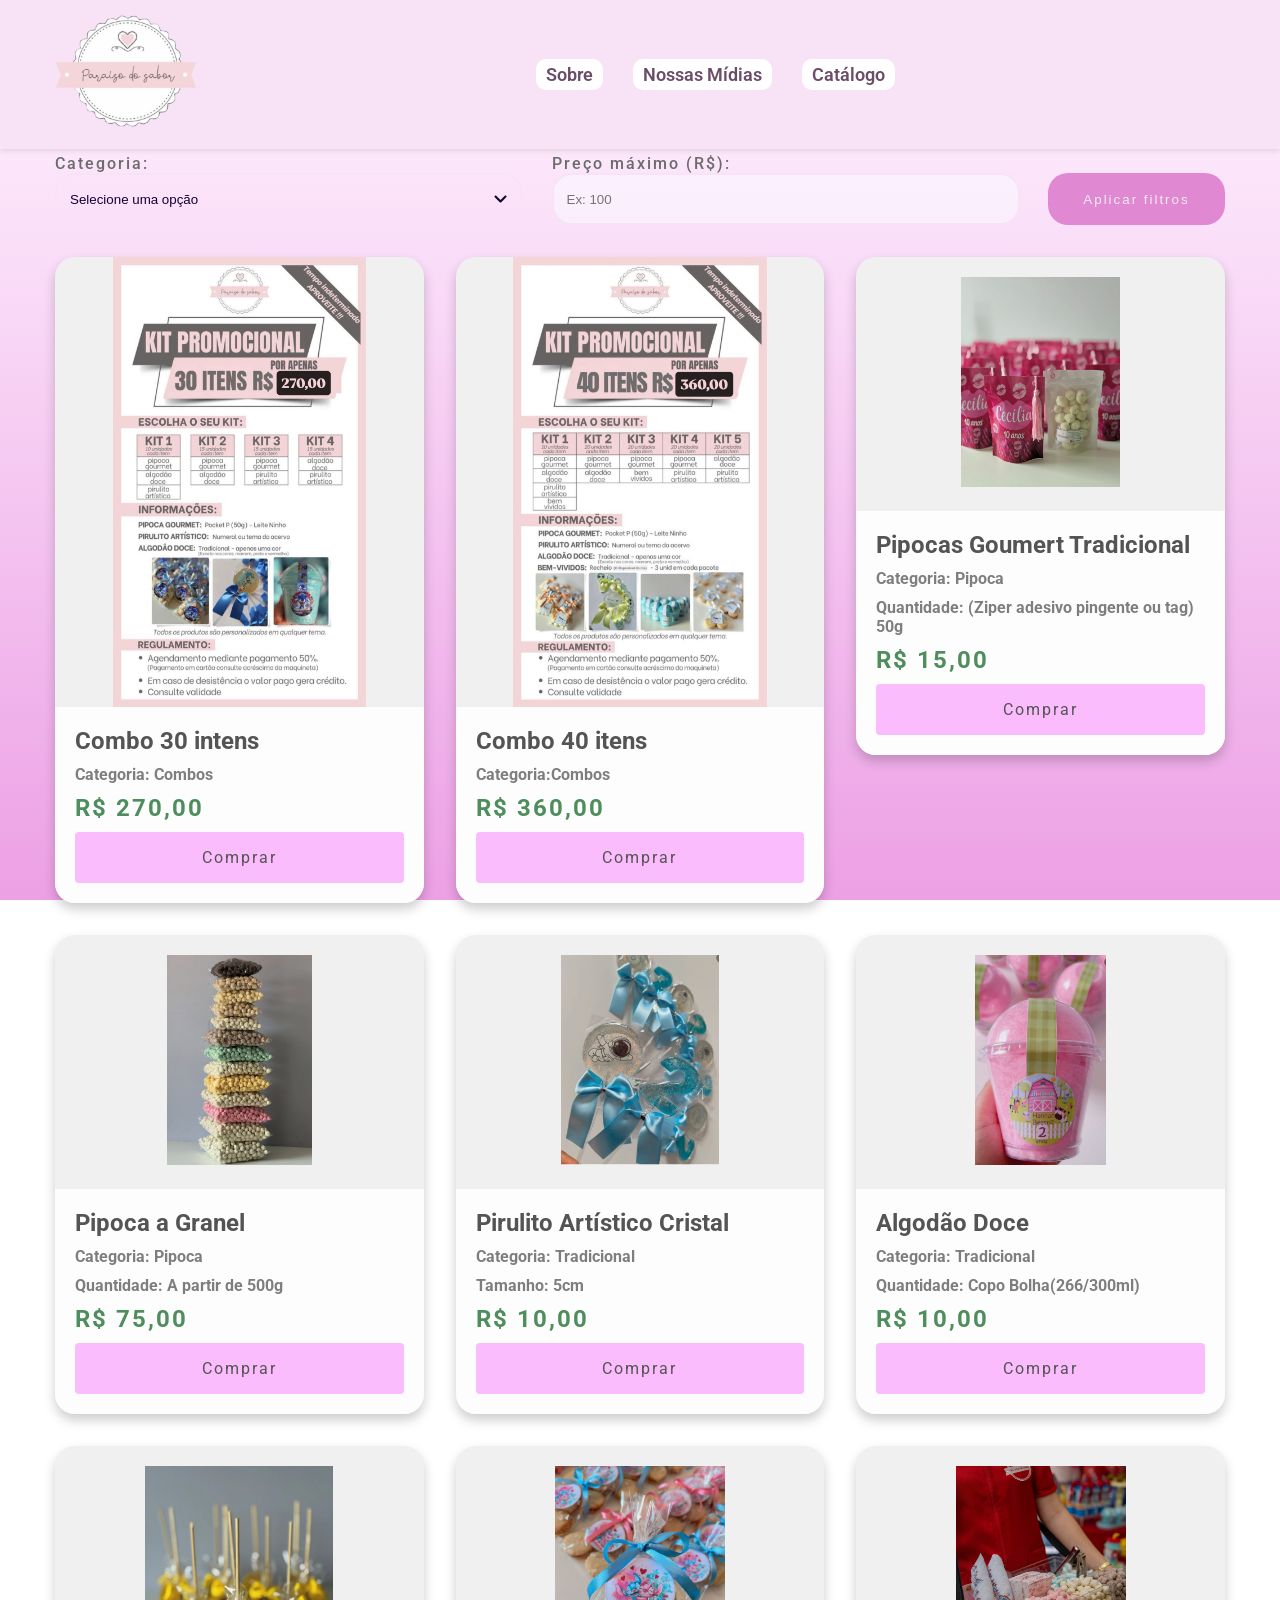
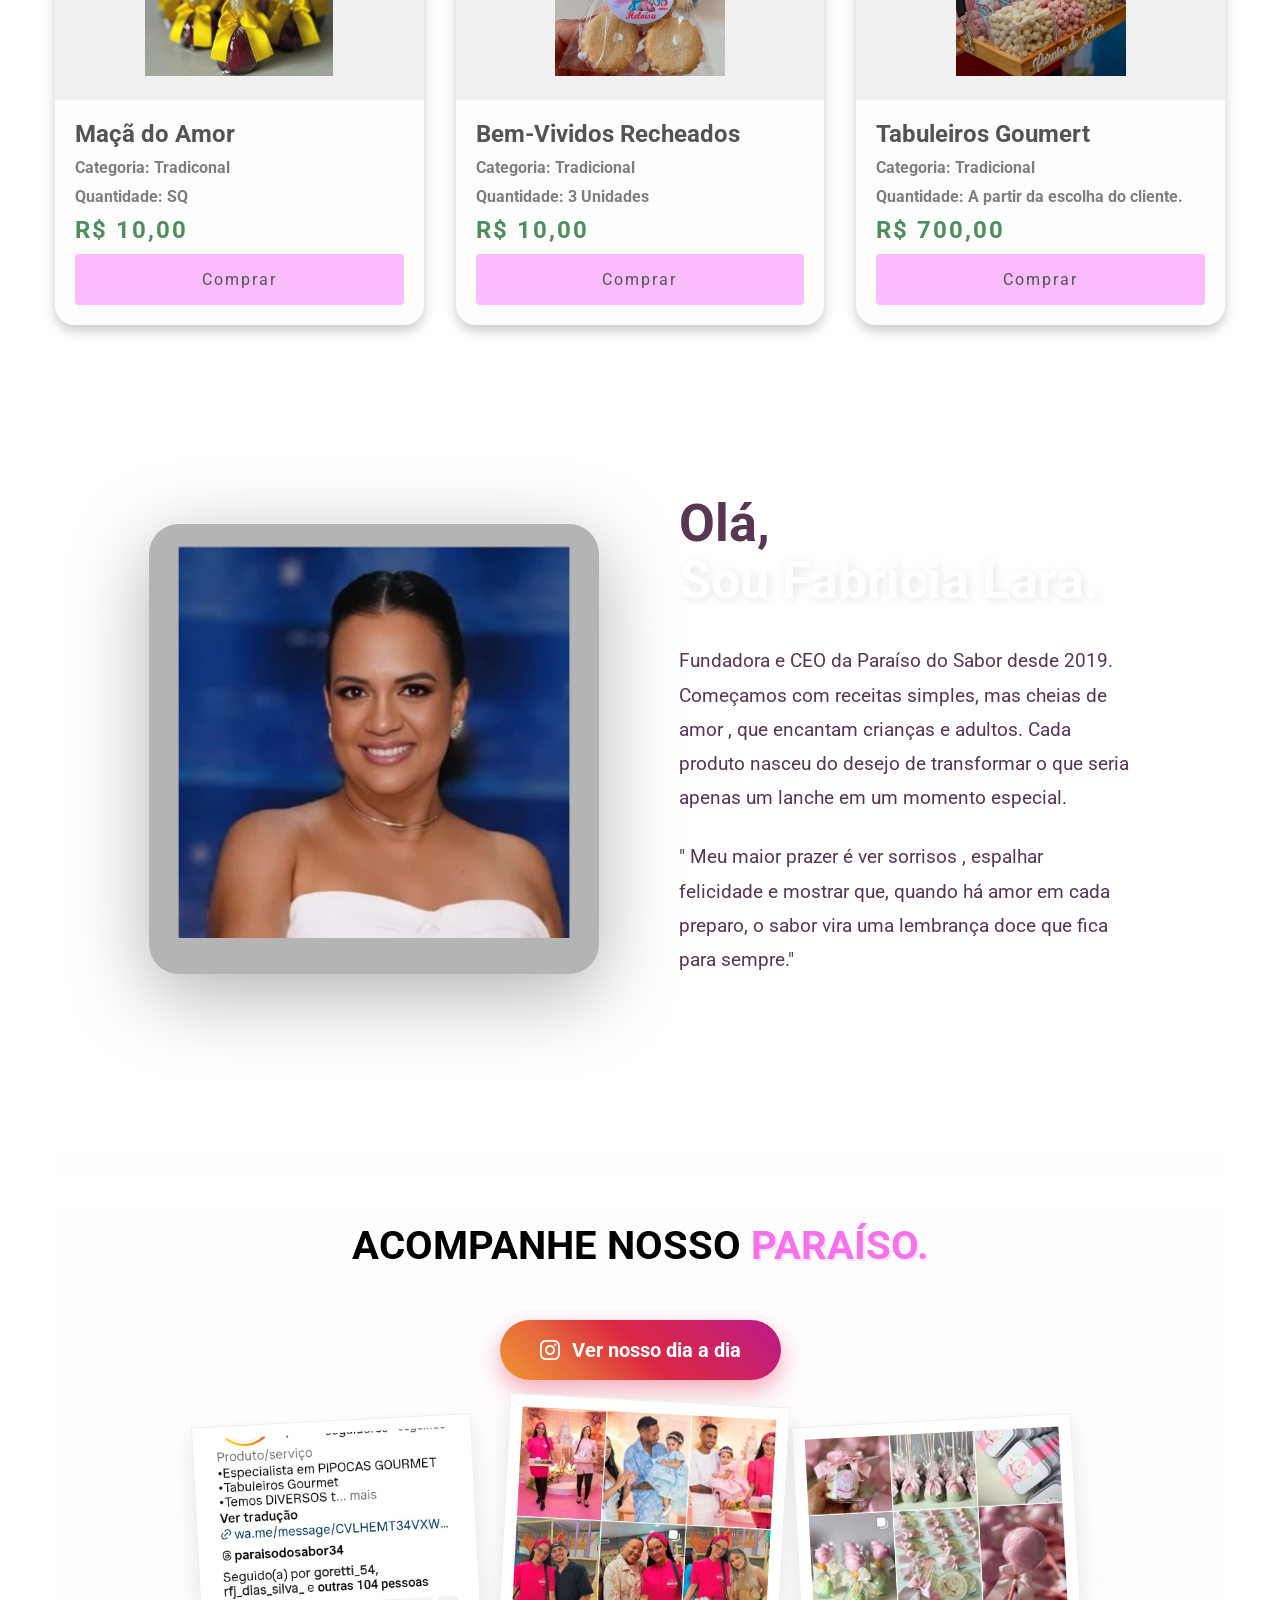
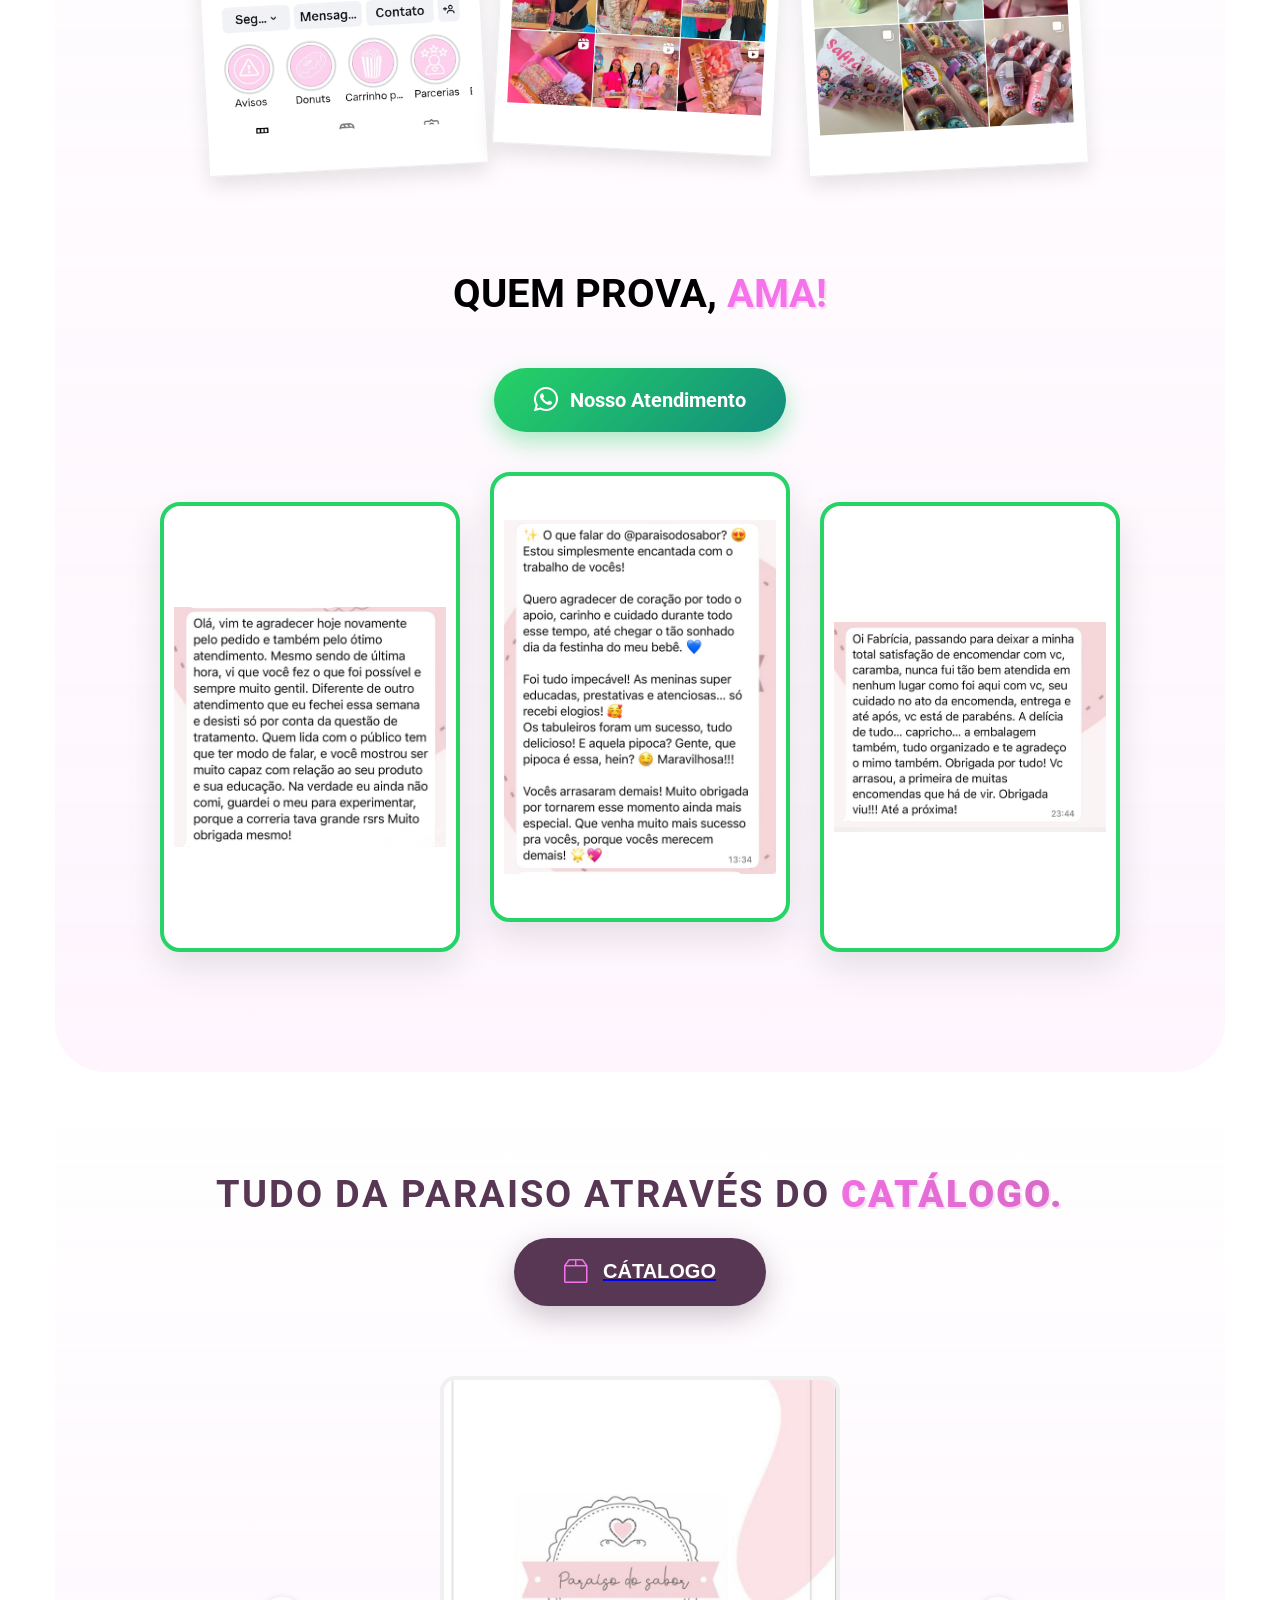
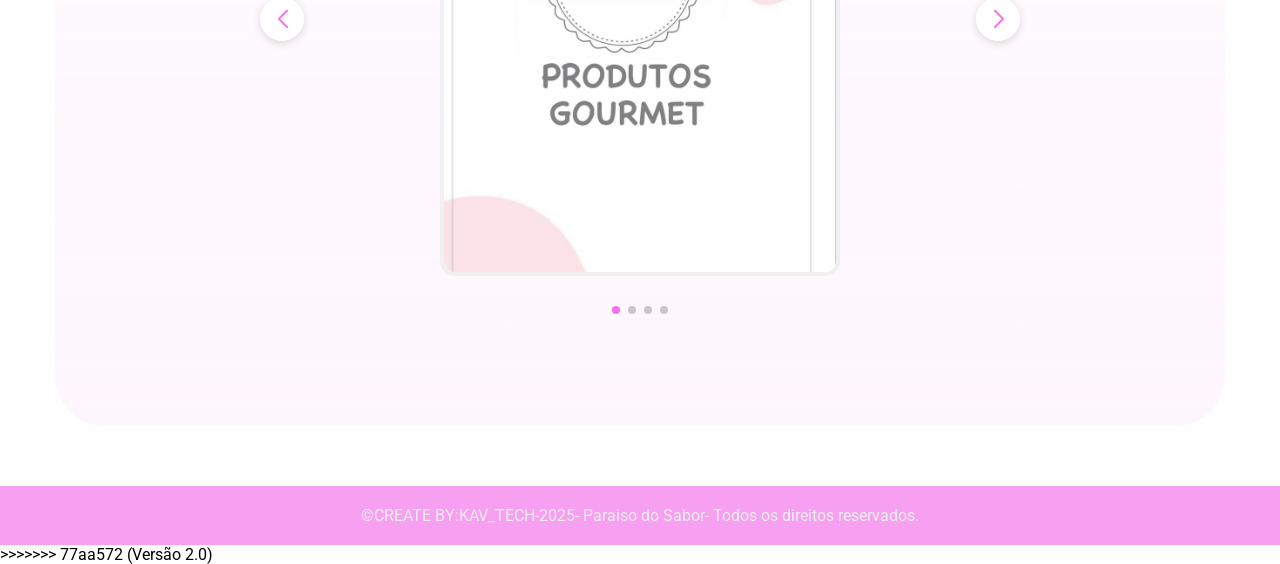
<file: index.html>
<!DOCTYPE html>
<html lang="pt-BR">

<head>
  <meta charset="UTF-8" />
  <meta name="viewport" content="width=device-width, initial-scale=1.0" />
  <title>Paraiso do Sabor</title>

  <!-- Area de links -->
  <!-- link fonte  -->
  <link rel="preconnect" href="https://fonts.googleapis.com" />
  <link rel="preconnect" href="https://fonts.gstatic.com" crossorigin />
  <link href="https://fonts.googleapis.com/css2?family=Roboto:ital,wght@0,100..900;1,100..900&display=swap"
    rel="stylesheet" />

  <!-- bootstrap incons -->
  <link rel="stylesheet" href="https://cdn.jsdelivr.net/npm/bootstrap-icons@1.13.1/font/bootstrap-icons.min.css">
  <!-- FIM bootstrap incons -->

  <!-- link carrossel zap -->
  <link rel="stylesheet" href="https://cdn.jsdelivr.net/npm/swiper@11/swiper-bundle.min.css" />
  <!-- fim link do carrossel -->

  <!-- links linguagens -->
  <link rel="stylesheet" href="./src/css/reset.css">
  <link rel="stylesheet" href="./src/css/estilos.css">
  <link rel="stylesheet" href="./src/css/responsivo.css">
</head>


<body>
  <!-- CABEÇALHO -->
  <header class="cabecalho">
    <div class="interface">
      <div class="logo">
        <a href="#">
          <img src="src/imagens/logo paraíso.png" alt="Logo Paraíso do Sabor" />
        </a>
      </div>

      <nav class="menu-desktop">
        <ul>
          <li><a href="#sobre">Sobre</a></li>
          <li><a href="#nossas-midias">Nossas Mídias</a></li>
          <li><a href="#catalogo">Catálogo</a></li>
        </ul>
      </nav>

      <div class="btn-abrir-menu" id="btn-menu">
        <i class="bi bi-list"></i>
      </div>

      <div class="menu-mobile" id="menu-mobile">
        <div class="btn-fechar">
          <i class="bi bi-x-lg"></i>
        </div>
        <nav>
          <ul>
            <li><a href="#sobre">Sobre</a></li>
            <li><a href="#nossas-midias">Nossas Mídias</a></li>
            <li><a href="#catalogo">Catálogo</a></li>
          </ul>
        </nav>
      </div>
      <div class="overlay-menu" id="overlay-menu"></div>
    </div>
  </header>
  <!-- MEIO -->

  <!-- Top Line -->
  <main class="container">
    <h1 class="produtos">Queridinhos Da Paraiso:</h1>

    <div class="cachoeira-container">
      <img src="src/imagens/PIPOCA CACHOEIRA 1 .png" class="pipoca p1" alt="pipoca">
      <img src="src/imagens/PIPOCA CACHOEIRA 1 .png" class="pipoca p2" alt="pipoca">
      <img src="src/imagens/PIPOCA CACHOEIRA 1 .png" class="pipoca p3" alt="pipoca">
      <img src="src/imagens/PIPOCA CACHOEIRA 1 .png" class="pipoca p4" alt="pipoca">
      <img src="src/imagens/PIPOCA CACHOEIRA 1 .png" class="pipoca p5" alt="pipoca">
    </div>

    <!-- Filtro -->
    <div class="filtros">
      <div class="categorias-cartas">
        <label for="categoria">Categoria:</label>
        <select id="categoria" class="categoria">
          <option value="">Selecione uma opção</option>
          <option value="Tradicional">Tradicional</option>
          <option value="Pipoca">Pipoca</option>
          <option value="Combos">Combos</option>
        </select>
      </div>

      <!-- Produtos -->
      <div class="preco-cartas">
        <label for="preco">Preço máximo (R$):</label>
        <input type="text" id="preco" class="preco" placeholder="Ex: 100" />
      </div>
      <button class="btn-filtrar">Aplicar filtros</button>
    </div>

    <ul class="cartas"> <!-- Começo da lista de produtos -->


      <!-- Produto 1 -->
      <li class="carta carta-combo" data-categoria="Combos" data-preco="240.00">
        <img src="src/imagens/kit 30 paraiso att.jpeg" alt="" />

        <div class="informacoes">
          <h2 class="nome-personagem">Combo 30 intens</h2>
          <span class="categoria">Categoria: Combos</span>
          <span class="preco">R$ 270,00</span>
          <a href="https://wa.me/5581997443934?text=Olá vim pelo site , quero comprar o Combo de 30 itens!"
            class="btn-comprar" target="_blank">Comprar</a>
        </div> <!--  fim div Produto 1 -->
      </li> <!--Fim da li 1-->

      <!-- Produto 2 -->
      <li class="carta carta-combo" data-categoria="Combos" data-preco="330.00">
        <img src="src/imagens/kit 40 paraiso att.jpeg" alt="Carta Lymara" />
        <div class="informacoes">
          <h2 class="nome-personagem">Combo 40 itens</h2>
          <span class="categoria">Categoria:Combos</span>
          <span class="preco">R$ 360,00</span>
          <a href="https://wa.me/5581997443934?text=Olá vim pelo site , quero comprar o Combo de 40 itens!"
            class="btn-comprar" target="_blank">Comprar</a>
        </div> <!--  fim div Produto 2 -->
      </li> <!--Fim da li 2-->

      <!-- Produto 3 -->
      <li class="carta" data-categoria="Pipoca" data-preco="14.00">
        <img src="src/imagens/pipoca trad.png" alt="Carta Kaelthar" />
        <div class="informacoes">
          <h2 class="nome-personagem">Pipocas Goumert Tradicional</h2>
          <span class="categoria">Categoria: Pipoca</span>
          <span class="categoria">Quantidade: (Ziper adesivo pingente ou tag) 50g</span>
          <span class="preco">R$ 15,00</span>
          <a href="https://wa.me/5581997443934?text=Olá vim pelo site , quero comprar pipocas gourmet!"
            class="btn-comprar" target="_blank">Comprar</a>
        </div> <!--  fim div Produto 3 -->
      </li> <!--Fim da li 3-->

      <!-- Produto 4 -->
      <li class="carta" data-categoria="Pipoca" data-preco="10.00">
        <img src="src/imagens/Pipoca Granel.png" alt="Carta Maldrik" />
        <div class="informacoes">
          <h2 class="nome-personagem">Pipoca a Granel</h2>
          <span class="categoria">Categoria: Pipoca</span>
          <span class="categoria">Quantidade: A partir de 500g</span>
          <span class="preco">R$ 75,00</span>
          <a href="https://wa.me/5581997443934?text=Olá vim pelo site, quero comprar pipoca a granel!"
            class="btn-comprar" target="_blank">Comprar</a>
        </div> <!--  fim div Produto 4 -->
      </li> <!--Fim da li 4-->

      <!-- Produto 5 -->
      <li class="carta" data-categoria="Tradicional" data-preco="9.00">
        <img src="src/imagens/pirulito.png" alt="Carta Drahven" />
        <div class="informacoes">
          <h2 class="nome-personagem">Pirulito Artístico Cristal</h2>
          <span class="categoria">Categoria: Tradicional </span>
          <span class="categoria">Tamanho: 5cm</span>

          <span class="preco">R$ 10,00</span>
          <a href="https://wa.me/5581997443934?text=Olá vim pelo site, quero comprar o pirulito!" class="btn-comprar"
            target="_blank">Comprar</a>
        </div> <!--  fim div Produto 5 -->
      </li> <!--  fim da li 5 -->

      <!-- Produto 6 -->
      <li class="carta" data-categoria="Tradicional" data-preco="9.00">
        <img src="src/imagens/algodao.png" alt="Carta Nyxsombra" />
        <div class="informacoes">
          <h2 class="nome-personagem">Algodão Doce</h2>
          <span class="categoria">Categoria: Tradicional</span>
          <span class="categoria">Quantidade: Copo Bolha(266/300ml)</span>
          <span class="preco">R$ 10,00</span>
          <a href="https://wa.me/5581997443934?text=Olá vim pelo site, quero comprar o algodão!" class="btn-comprar"
            target="_blank">Comprar</a>
        </div><!--  fim div Produto 6 -->
      </li> <!--  fim da li 6 -->

      <!-- Produto 7 -->

      <li class="carta" data-categoria="Tradicional" data-preco="10.00">
        <img src="src/imagens/Maçã do amor.jpg" alt="Carta Nyxsombra" />
        <div class="informacoes">
          <h2 class="nome-personagem">Maçã do Amor</h2>
          <span class="categoria">Categoria: Tradiconal</span>
          <span class="categoria">Quantidade: SQ</span>
          <span class="preco">R$ 10,00</span>
          <a href="http://wa.me/5581997443934?text=Olá vim pelo site, quero comprar Maçã do amor!" class="btn-comprar"
            target="_blank">Comprar</a>
        </div><!--  fim div Produto 7 -->
      </li> <!--  fim da li 7 -->

      <!-- Produto 8 -->

      <li class="carta" data-categoria="Tradicional" data-preco=" 9.00">
        <img src="src/imagens/Bem vividos .jpg" alt="Carta Nyxsombra" />
        <div class="informacoes">
          <h2 class="nome-personagem">Bem-Vividos Recheados</h2>
          <span class="categoria">Categoria: Tradicional</span>
          <span class="categoria">Quantidade: 3 Unidades</span>
          <span class="preco">R$ 10,00</span>
          <a href="http://wa.me/5581997443934?text=Olá vim pelo site, quero comprar os Bem-Vividos!" class="btn-comprar"
            target="_blank">Comprar</a>
        </div><!--  fim div Produto 8 -->
      </li> <!--  fim da li 8 -->

      <!-- Produto 9 -->

      <li class="carta" data-categoria="Tradicional" data-preco="700.00">
        <img src="src/imagens/Tabuleiro de Pipocas.jpg" alt="Carta Nyxsombra" />
        <div class="informacoes">
          <h2 class="nome-personagem">Tabuleiros Goumert</h2>
          <span class="categoria">Categoria: Tradicional</span>
          <span class="categoria">Quantidade: A partir da escolha do cliente.</span>
          <span class="preco">R$ 700,00</span>
          <a href="http://wa.me/5581997443934?text=Olá vim pelo site, quero comprar o Tabuleiro!" class="btn-comprar"
            target="_blank">Comprar</a>
        </div><!--  fim div Produto 9-->
      </li> <!--  fim da li 9 -->

    </ul><!-- FIM da lista de produtos -->


    <!-- Sobre  -->
    <section id="sobre" class="sobre">
      <div class="interface">
        <div class="flex">

          <div class="img-sobre">
            <img src="src/imagens/Fabrícia sobre .png" alt="">

          </div><!--img-sobre-->

          <div class="txt-sobre">
            <h2>Olá, <span> Sou Fabricia Lara.</span></h2>
            <p>Fundadora e CEO da Paraíso do Sabor desde 2019. 
              Começamos com receitas simples, mas cheias de amor , 
              que encantam crianças e adultos. Cada produto nasceu do desejo de transformar o que seria apenas um lanche
              em um
              momento especial.
            </p>
            <p>"
              Meu maior prazer é ver sorrisos , espalhar felicidade e mostrar que, quando há amor em cada preparo, o
              sabor vira uma lembrança doce que fica para sempre."
            </p>


          </div><!--txt-sobre-->
        </div><!--flex-->
      </div><!--interface-->
    </section><!--sobre -->

    <!-- Redes SOCIAIS -->
    <section id="nossas-midias" class="redes-sociais">
      <div class="interface">
        <h2 class="titulo">ACOMPANHE NOSSO <span>PARAÍSO.</span></h2>
        

        <div class="container-btn-insta">
          <a href="https://www.instagram.com/paraisodosabor34/" target="_blank" class="btn-insta-premium">
            <i class="bi bi-instagram"></i> Ver nosso dia a dia
          </a>
        </div>

        <div class="grid-insta">
          <div class="foto-insta"><img src="src/imagens/foto do insta 1.jpg"></div>
          <div class="foto-insta destaque"><img src="src/imagens/foto 2 Instagram .jpg"></div>
          <div class="foto-insta"><img src="src/imagens/foto insta 3.jpg"></div>
        </div>

        <h2 class="titulo">QUEM PROVA, <span>AMA!</span></h2>
        <div class="container-btn-zap">
          <a href="http://wa.me/5581997443934" target="_blank" class="btn-zap-premium">
            <i class="bi bi-whatsapp"></i> Nosso Atendimento
          </a>
        </div>

        

        <div class="feedbacks-container">
          <div class="feedback-card"><img src="src/imagens/feedback 1.jpg"></div>
          <div class="feedback-card"><img src="src/imagens/feedback 2.jpg"></div>
          <div class="feedback-card"><img src="src/imagens/feedback 3.jpg"></div>
        </div>
      </div>
    </section>

    <section id="catalogo" class="redes-sociais secao-catalogo">

      <div class="interface">
        <h2 class="titulo">TUDO DA PARAISO ATRAVÉS DO <span>CATÁLOGO.</span></h2>
        <a href="catalogo.html" class="btn-social-link">
          <button><i class="bi bi-box2"></i> Cátalogo</button>
        </a>

        <div class="swiper meu-carrossel">
          <div class="swiper-wrapper">
            <div class="swiper-slide">
              <img src="src/imagens/foto carrossel catálogo 1.jpg">
            </div>
            <div class="swiper-slide">
              <img src="src/imagens/foto carrossel catálogo 2.jpg">
            </div>
            <div class="swiper-slide">
              <img src="src/imagens/foto carrossel catálogo 3.jpg">
            </div>
            <div class="swiper-slide">
              <img src="src/imagens/foto carrossel catálogo 4.jpg">
            </div>
          </div>
          <div class="swiper-pagination"></div>
          <div class="swiper-button-prev"></div>
          <div class="swiper-button-next"></div>
        </div>
    </section>

  </main>
  <footer class="rodape"> &copy;CREATE BY:KAV_TECH-2025- Paraiso do Sabor- Todos os direitos reservados.</footer>

  <script src="https://cdn.jsdelivr.net/npm/swiper@11/swiper-bundle.min.js"></script>

  <script src="src/js/index.js"></script>
</body>

>>>>>>> 77aa572 (Versão 2.0)
</html>
</file>
<file: src/css/estilos.css>
body {
	font-family: "Roboto", sans-serif;
}

/* CABEÇALHO */

.cabecalho {
    background-color: #f8e3f6;
    padding: 15px 4%;
    box-shadow: 0 2px 5px rgba(0,0,0,0.1);
    margin-bottom: 60px;

     position: fixed; /* É o que fixa o elemento na tela */
    top: 0;          /* Cola ele no topo */
    left: 0;         /* Alinha à esquerda */
    width: 100%;     /* Faz ocupar a largura inteira da tela */
    z-index: 1000;   /* Garante que ele fique sobreposto a outros elementos */
}

.cabecalho .interface {
    display: flex;
    align-items: center; /* Mantém o alinhamento vertical dos itens */
}

.cabecalho .logo img {
    width: 150px;
    height: auto;
}

/* Faz o container do menu crescer para ocupar o espaço vazio */
.menu-desktop {
    flex-grow: 1; 
}

.menu-desktop ul {
    list-style-type: none;
    display: flex;
    gap: 30px; /* Aumentei um pouco o espaço para distribuir melhor */
    margin: 0;
    padding: 0;
    
    /* Centraliza os links DENTRO do espaço do menu */
    justify-content: center;
}

.menu-desktop ul li a {
    color: #6b4d68;
    text-decoration: none;
    font-weight: 600;
    font-size: 18px;
    padding: 5px 10px;
    border-radius: 10px;
    transition: background-color 0.3s;
    background-color:#ffffff;
}

.menu-desktop ul li a:hover {
    background-color: #ffffff;
    color: #d769c5;
}



/* Container que segura a cachoeira */
.cachoeira-container {
    position: fixed;
    top: 0;
    left: 0;
    width: 100%;
    height: 100%;
    z-index: -1; /* Fica atrás de tudo */
    pointer-events: none; /* Não atrapalha os cliques no site */
    overflow: hidden;
    background: linear-gradient(to bottom, #fff5ff, #eca0e5); /* Um degradê suave */
}

.pipoca {
    position: absolute;
    top: -100px;
    width: 50px; /* Tamanho da pipoca */
    opacity: 0.8;
    animation: cair linear infinite;
}

/* A animação da queda */
@keyframes cair {
    0% {
        transform: translateY(0) rotate(0deg);
    }
    100% {
        transform: translateY(110vh) rotate(360deg);
    }
}

/* Variações de posição e velocidade para parecer uma cachoeira natural */
.p1 { left: 10%; animation-duration: 5s; }
.p2 { left: 30%; animation-duration: 7s; animation-delay: 2s; }
.p3 { left: 55%; animation-duration: 4s; animation-delay: 1s; }
.p4 { left: 75%; animation-duration: 6s; animation-delay: 3s; }
.p5 { left: 90%; animation-duration: 8s; }


/* ========================= */
/* ESTILO DO MENU MOBILE     */
/* ========================= */

.btn-abrir-menu {
    display: none; /* Começa escondido no desktop */
    color: #6b4d68;
    font-size: 40px;
}

.menu-mobile {
    background-color: #f8e3f6;
    height: 100vh;
    position: fixed;
    top: 0;
    right: 0;
    z-index: 99999;
    width: 0%;
    overflow: hidden;
    transition: .5s;
}

.menu-mobile.abrir-menu {
    width: 70%;
}

.menu-mobile.abrir-menu ~ .overlay-menu {
    display: block;
}

.menu-mobile .btn-fechar {
    padding: 20px 5%;
}

.menu-mobile .btn-fechar i {
    color: #6b4d68;
    font-size: 30px;
}

.menu-mobile nav ul {
    text-align: right;
}

.menu-mobile nav ul li a {
    color: #6b4d68;
    font-size: 20px;
    font-weight: 300;
    padding: 20px 8%;
    display: block;
}

.menu-mobile nav ul li a:hover {
    background-color: #6b4d68;
    color: #f79ff0;
}

.overlay-menu {
    background-color: #000000a7;
    width: 100%;
    height: 100%;
    position: fixed;
    top: 0;
    left: 0;
    z-index: 88888;
    display: none;
}


/* MEIO */
.container {
	max-width: 1170px;
	margin: 0 auto;
    padding-top: 90px; /* Empurra o conteúdo para baixo do cabeçalho fixo */
}

.container .carta.carta-combo {
    /* Define uma altura mínima para o card do combo, dando mais espaço vertical. */
    min-height: 500px; /* Você pode mexer aqui para aumentar ou diminuir a altura total do card, se quiser. */
}

.container .carta.carta-combo img {
    /*
      Volta para 'contain': garante que a imagem inteira seja visível e proporcional.
      Para a imagem ficar maior dentro do espaço, vamos aumentar a altura do seu container.
    */
    object-fit: contain;
    
    height: 450px; 
    
    width: 100%; /* Garante que ela ocupe a largura total disponível */
    padding: 0; /* Remove qualquer padding que possa estar empurrando a imagem para dentro */

    /* Remove o arredondamento de borda da imagem, pois o card já tem. */
    border-radius: 0; 

    /* Centraliza a imagem horizontalmente dentro do espaço. */
    margin: 0 auto; 
    display: block; /* Garante que 'margin: auto' funcione para centralizar */
}


.container .carta.carta-combo .informacoes {
    padding: 20px; /* Garante que o padding padrão seja aplicado */
}



/* PARTE DO PRODUTO TOP LINE */
.container .produtos {
	color: #6b6b6b;
	font-size: 24px;
	font-weight: 500;
	margin-bottom: 32px;
	line-height: 32px;
	letter-spacing: 2px;
}
/* PARTE GERAL DO FILTRO */
.container .filtros {
	display: flex;
	justify-content: space-between;
	flex-wrap: wrap;
	margin-bottom: 32px;
}

.container .categorias-cartas,
.container .preco-cartas {
	display: flex;
	flex-direction: column;
	width: 40%;
}

/* CATEGORIA + PREÇO */
.container label {
	letter-spacing: 2px;
	font-weight: 500;
	color: #6b6b6b;
}

.container .categorias-cartas select,
.container .preco-cartas input {
	padding: 16px 13px;
	border-radius: 2px;
	border: 2px solid #f8e3f6;
	background-color: #faf7ff9f;
	color: #130234;
	height: 52px;
	border-radius: 20PX;
}

.container select:focus,
.container input:focus,
.container select:focus-visible,
.container input:focus-visible {
	outline: none;
}

.container select.categoria {
	appearance: none;
	background: url(../imagens/seta-para-baixo.png) 97% center no-repeat;
}

.container .filtros .btn-filtrar {
	border: none;
	background-color: #e088d2;
	color: #ededed;
	padding: 16px 32px;
	font-weight: 500;
	align-self: end;
	width: 177px;
	height: 52px;
	cursor: pointer;
	letter-spacing: 2px;
	transition: 0.3s;
	border-radius: 20px;
}

.container .filtros .btn-filtrar:hover {
	background-color: #6b6b6b;
}

.container .cartas {
	display: flex;
	flex-wrap: wrap;
	gap: 32px;
	margin-top: 32px;
    align-items: flex-start;
}


/* FUNDO DAS CARTAS */
 .container .cartas .carta {
	width: calc((100% - 64px) / 3); /* A mágica está aqui! */
    background-color: #f0f0f0;
    color: #000000;
    border-radius: 20px;
    box-shadow: 0 6px 12px rgb(0, 0, 0, 0.2);
}
/* ORGANIZAÇAO CARTAS DENTRO DO FUNDO */
.container .carta img {
	 width: 100%;
  height: 250px;       /* 1. Defina uma altura para alinhar os cards. Ajuste este valor! */
  object-fit: contain; /* 2. 'contain' garante que a IMAGEM INTEIRA apareça, sem cortes. */
  padding: 20px;
}
/* FUNDO DE INFORMAÇOES SOBRE AS CARTAS */
.container .carta .informacoes {
	display: flex;
	flex-direction: column;
	gap: 10px;
	background-color: #fdfdfd;
	padding: 20px;
	border-bottom-left-radius: 20px;
	border-bottom-right-radius: 20px;
}


/* TEXTO DENTRO DO FUNDO DE INFORMAÇOES SOBRE AS CARTAS */
.container .carta .informacoes .nome-personagem {
	font-size: 24px;
	font-weight: 700;
	color: #555454;
}

/* SUBTEXTO (EX:CATEGORIA=COMUN) DENTRO DO FUNDO DE INFORMAÇOES SOBRE AS CARTAS */
.container .carta .informacoes .categoria {
	color: #7e7e7e;
	font-weight: 700;
}

/* PARTE DO VALOR MONETARIO */
.container .carta .informacoes .preco {
	font-size: 24px;
	letter-spacing: 2px;
	font-weight: 700;
	color: #4d8e5c;
}


/* BOTAO DE COMPRAR */
.container .carta .informacoes .btn-comprar {
	color: #555454;
	background-color: #fabcfc;
	padding: 16px;
	border-radius: 4px;
	letter-spacing: 2px;
	transition: 0.3s;
	text-align: center;
	text-decoration: none;
}

/* HOVER DO BOTAO DE COMPRAR */
.container .carta .informacoes .btn-comprar:hover {
	background-color: #55545475;
}

/* ========================= */
/* ESTILO DA SEÇÃO SOBRE (AJUSTADO) */
/* ========================= */

.sobre {
    padding: 120px 8%; /* Aumentei o padding superior */
    margin-top: 50px;  /* Cria o espaço entre os produtos e o sobre */
    background: transparent; /* Remove a caixa branca */
    position: relative;
    z-index: 5;
}

.sobre .flex {
    display: flex;
    align-items: center;
    gap: 80px;
    justify-content: center; /* Centraliza o conjunto todo */
}

/* --- Imagem com Detalhe Branco (Para destacar no fundo rosa) --- */
.sobre .img-sobre {
   flex: 0 0 450px; /* O '450px' é o tamanho fixo da largura da foto. Pode aumentar se quiser! */
    position: relative;
    z-index: 1;
}

/* Em vez de borda rosa, vamos usar borda BRANCA para brilhar no fundo roxo */
/* Ajuste do detalhe branco atrás para acompanhar o tamanho novo */
.sobre .img-sobre::before {
    content: '';
    position: absolute;
    top: 25px;
    left: -25px;
    width: 100%;
    height: 100%;
    border: 4px solid #ffffff;
    border-radius: 35px;
    z-index: -1;
}

.sobre .img-sobre img {
    width: 100%; /* Ela vai ocupar os 450px definidos acima */
    height: auto;
    border-radius: 30px;
    filter: drop-shadow(0 20px 40px rgba(0,0,0,0.3));
    object-fit: cover; /* Garante que a foto fique perfeita */
    display: block;
}

/* --- Texto --- */
.sobre .txt-sobre h2 {
    font-size: 52px;
    color: #583754; /* Roxo escuro para o nome da Fabricia */
    line-height: 1.1;
    margin-bottom: 35px;
}

.sobre .txt-sobre h2 span {
    color: #ffffff; /* O nome dela agora fica branco para destacar */
    text-shadow: 2px 2px 10px rgba(0,0,0,0.1);
    display: block;
}

.sobre .txt-sobre p {
    font-size: 19px;
    color: #583754; /* Cor do texto combinando com a marca */
    line-height: 1.8;
    margin-bottom: 25px;
    text-shadow: none;
}

/* Estilo da Citação (Transparente e Elegante) */
.sobre .txt-sobre p.citacao {
    font-style: italic;
    border-left: 5px solid #ffffff; /* Linha branca lateral */
    padding-left: 25px;
    color: #ffffff; /* Texto da citação em branco */
    background: rgba(255, 255, 255, 0.1); /* Fundo de "vidro" sutil */
    padding: 25px;
    border-radius: 0 20px 20px 0;
}


/* ========================= */
/* ESTILO DA SEÇÃO SOCIAL */
/* ========================= */
/* --- EFEITO DE MOVIMENTO (BALANÇO) --- */
@keyframes balancoBotao {
    0% { transform: scale(1); }
    50% { transform: scale(1.05); }
    100% { transform: scale(1); }
}

/* --- EFEITO DA LÂMINA DE BRILHO --- */
@keyframes brilhoLamina {
    0% { left: -100%; }
    20% { left: 100%; } /* O brilho passa rápido */
    100% { left: 100%; } /* E espera um tempo para voltar */
}

/* --- Estilo dos Botões Sociais --- */
.sobre .btn-social {
    text-align: center; /* Centraliza os botões */
    margin-top: 40px;
}

.sobre .btn-social button {
    width: 50px;
    height: 50px;
    border-radius: 50%; /* Deixa o botão redondo */
    border: none;
    background-color: #f572ea; /* Cor de fundo */
    color: white; /* Cor do ícone */
    font-size: 22px; /* Tamanho do ícone */
    cursor: pointer;
    margin: 0 10px;
    transition: 0.3s;
}

.sobre .btn-social button:hover {
    transform: scale(1.1); /* Efeito de zoom ao passar o mouse */
    box-shadow: 0 0 15px #f572ea;
}


.galeria-social {
    display: flex;
    gap: 15px; /* Espaço entre as fotos da galeria */
}

/* ESTILO PARA AS FOTOS NORMAIS (WHATSAPP) */
.galeria-social img {
    width: 150px; 
    height: 150px;
    object-fit: cover; 
    border-radius: 10px;
    border: 3px solid #f0f0f0;
}

/* A MÁGICA DO EFEITO DE ROLAGEM (INSTAGRAM) */
.instagram-hover .img-wrapper {
    width: 150px;
    height: 150px; /* A "caixinha" que limita a altura */
    border-radius: 10px;
    border: 3px solid #f0f0f0;
    overflow: hidden; /* ESSA É A PROPRIEDADE MAIS IMPORTANTE! Esconde o que transborda. */
    cursor: pointer;
    transition: 0.3s;
}

.instagram-hover .img-wrapper:hover {
    border-color: #f572ea;
}

.instagram-hover .img-wrapper img {
    width: 100%;
    /* A imagem é maior que a caixinha, por isso vai "sobrar" para baixo */
    transition: transform 0.8s ease-in-out; /* A animação suave de rolagem */
}

.instagram-hover .img-wrapper:hover img {
    /* Ao passar o mouse, a imagem "sobe" (translateY negativo) */
    /* Ajuste o valor -50px dependendo do quanto você quer que a imagem suba */
    transform: translateY(-50px);
}

/* ======================================= */
/* ESTILO REDES SOCIAIS GALERIA (CORRIGIDO) */
/* ======================================= */
/* ======================================= */
/* ATUALIZAÇÃO BRUTAL: MÍDIAS E WHATSAPP   */
/* ======================================= */

/* Container Geral */
.redes-sociais {
    padding: 100px 4%;
    background: linear-gradient(180deg, rgba(255,255,255,0) 0%, rgba(247, 159, 240, 0.1) 100%);
    border-radius: 50px;
    position: relative;
}

/* Títulos */
.redes-sociais .titulo {
    text-align: center;
    font-size: 40px;
    line-height: 1.2;
    margin-bottom: 50px;
}

.redes-sociais .titulo span {
    color: #f572ea;
    text-shadow: 2px 2px 0px rgba(215, 105, 197, 0.2);
}

/* --- ESTILO INSTAGRAM --- */
.container-btn-insta {
    text-align: center;
    margin-bottom: 40px;
}

.btn-insta-premium {
    background: linear-gradient(45deg, #f09433, #e6683c, #dc2743, #cc2366, #bc1888);
    color: white !important;
    padding: 18px 40px;
    border-radius: 50px;
    text-decoration: none;
    font-weight: bold;
    display: inline-flex;
    align-items: center;
    gap: 12px;
    font-size: 20px;
    box-shadow: 0 10px 25px rgba(220, 39, 67, 0.4);
    transition: 0.4s;
}

.btn-insta-premium:hover {
    transform: translateY(-5px) scale(1.05);
}

.grid-insta {
    display: flex;
    justify-content: center;
    align-items: center;
    gap: 20px;
    flex-wrap: wrap;
    margin-bottom: 100px;
}

/* Moldura Polaroid para o Insta */
.foto-insta {
    width: 280px;
    height: 350px;
    background: white;
    padding: 12px;
    padding-bottom: 40px; /* Base da Polaroid */
    border: 1px solid #eee;
    box-shadow: 0 10px 20px rgba(0,0,0,0.1);
    transform: rotate(-3deg);
    transition: 0.5s;
}

.foto-insta.destaque {
    transform: rotate(3deg) translateY(-20px);
    z-index: 2;
}

.foto-insta img {
    width: 100%;
    height: 100%;
    object-fit: cover;
}

/* --- ESTILO WHATSAPP (FEEDBACKS) --- */
.feedbacks-container {
    display: flex;
    justify-content: center;
    gap: 30px;
    flex-wrap: wrap;
    padding: 20px;
}

.feedback-card {
    width: 300px;
    height: 450px;
    background: #ffffff;
    border-radius: 20px;
    padding: 10px;
    border: 4px solid #25D366; /* Verde do WhatsApp para dar o tema */
    box-shadow: 0 15px 35px rgba(0,0,0,0.1);
    transform: translateY(0);
    transition: 0.5s cubic-bezier(0.175, 0.885, 0.32, 1.275);
    overflow: hidden;
}

/* Faz os feedbacks flutuarem em alturas diferentes */
.feedback-card:nth-child(2) {
    transform: translateY(-30px);
}

.feedback-card img {
    width: 100%;
    height: 100%;
    object-fit: contain; /* Garante que o print do Whats apareça inteiro */
    border-radius: 10px;
}

/* Efeito de Hover em Ambos */
.foto-insta:hover, .feedback-card:hover {
    transform: rotate(0deg) scale(1.1) translateY(-10px);
    z-index: 100;
    box-shadow: 0 20px 50px rgba(0,0,0,0.2);
    border-color: #f572ea;
}

/* Centraliza o container do botão */
.container-btn-zap {
    text-align: center;
    margin-bottom: 50px;
}

/* Estilo Premium do Botão WhatsApp */
.btn-zap-premium {
    background: linear-gradient(135deg, #25D366 0%, #128C7E 100%);
    color: white !important;
    padding: 18px 40px;
    border-radius: 50px;
    text-decoration: none;
    font-weight: bold;
    display: inline-flex;
    align-items: center;
    gap: 12px;
    font-size: 20px;
    box-shadow: 0 10px 25px rgba(37, 211, 102, 0.4);
    transition: 0.4s;
    border: none;
    cursor: pointer;
}

.btn-zap-premium:hover {
    transform: translateY(-5px) scale(1.05);
    box-shadow: 0 15px 30px rgba(37, 211, 102, 0.6);
}

.btn-zap-premium i {
    font-size: 24px;
}

/* --- APLICAÇÃO NOS BOTÕES (ZAP E INSTA) --- */
.btn-insta-premium, .btn-zap-premium {
    position: relative; /* Necessário para conter o brilho */
    overflow: hidden;   /* Esconde o brilho quando ele sai do botão */
    animation: balancoBotao 3s ease-in-out infinite; /* Fica pulsando devagar */
}

/* A Lâmina de Luz */
.btn-insta-premium::after, .btn-zap-premium::after {
    content: '';
    position: absolute;
    top: 0;
    left: -100%;
    width: 50%;
    height: 100%;
    background: linear-gradient(
        to right, 
        rgba(255, 255, 255, 0) 0%, 
        rgba(255, 255, 255, 0.6) 50%, 
        rgba(255, 255, 255, 0) 100%
    );
    transform: skewX(-25deg); /* Inclina a lâmina */
    animation: brilhoLamina 4s infinite; /* O brilho passa a cada 4 segundos */
}

/* Pausa a animação de balanço quando o usuário encosta (Hover/Touch) */
.btn-insta-premium:hover, .btn-zap-premium:hover,
.btn-insta-premium:active, .btn-zap-premium:active {
    animation-play-state: paused;
    transform: scale(1.1); /* No toque/hover ele cresce um pouco mais */
}



/* ========================= */
/* ESTILO DO Catalogo */
/* ========================= */
.secao-catalogo .interface {
  display: flex;
  flex-direction: column; /* Empilha os itens verticalmente */
  align-items: center;   /* Esta é a propriedade mágica que os centraliza na horizontal */
}

.secao-catalogo .titulo {
    font-size: 38px;
    color: #583754; /* Um roxo mais profundo para contraste */
    text-transform: uppercase;
    letter-spacing: 2px;
    margin-bottom: 20px;
}

.secao-catalogo .titulo span {
    background: linear-gradient(45deg, #f572ea, #d769c5);
    -webkit-background-clip: text; /* Faz o degradê aparecer no texto */
    -webkit-text-fill-color: transparent;
    font-weight: 900;
}



.secao-catalogo .titulo span {
    background: linear-gradient(45deg, #f572ea, #d769c5);
    -webkit-background-clip: text; /* Faz o degradê aparecer no texto */
    -webkit-text-fill-color: transparent;
    font-weight: 900;
}

/* O BOTÃO DO CATÁLOGO (BRUTAL) */
.secao-catalogo .btn-social-link button {
    background: #583754; /* Cor de destaque */
    color: #ffffff;
    padding: 20px 50px;
    font-size: 20px;
    font-weight: 700;
    text-transform: uppercase;
    border-radius: 50px;
    border: none;
    cursor: pointer;
    display: flex;
    align-items: center;
    gap: 15px;
    margin: 0 auto 50px auto; /* Centraliza e afasta do carrossel */
    transition: 0.4s cubic-bezier(0.175, 0.885, 0.32, 1.275);
    box-shadow: 0 10px 30px rgba(88, 55, 84, 0.3);
}

.secao-catalogo .btn-social-link button i {
    font-size: 24px;
    color: #f572ea; /* Ícone rosa para dar o charme */
}

/* Efeito de hover no botão do catálogo */
.secao-catalogo .btn-social-link button:hover {
    transform: scale(1.05) translateY(-5px);
    background: #f572ea;
    color: #fff;
    box-shadow: 0 15px 40px rgba(245, 114, 234, 0.5);
}

.secao-catalogo .btn-social-link button:hover i {
    color: #fff; /* Ícone fica branco no hover */
}

/* Ajuste no carrossel para ele não colar no botão */
.meu-carrossel {
    margin-top: 20px;
}

/* --- Carrossel (Swiper) --- */
.swiper.meu-carrossel {
    width: 100%;
    max-width: 800px; /* <<< ALTERAÇÃO 1: Deixei o carrossel mais estreito */
    margin: 0 auto; 
    padding: 20px 80px 50px 80px; /* Aumentei o espaço lateral para as setas */
    position: relative;
    overflow: hidden;
}


.swiper-wrapper {
    display: flex;
}

.swiper-slide {
    flex-shrink: 0;
    width: 100%;
    display: flex;
  justify-content: center;
}

.swiper-slide img {
    width: 400px;
    height: 570px; /* <<< ALTERAÇÃO 2: Aumentei a altura para uma proporção melhor */
    object-fit: cover; 
    border-radius: 15px;
    border: 4px solid #ffffff;
    
}

/* --- Estilos para Forçar a Aparição das Setas e Paginação --- */
.swiper-button-next,
.swiper-button-prev {
    position: absolute;
    top: 50%;
    transform: translateY(-50%);
    width: 44px;
    height: 44px;
    z-index: 10;
    cursor: pointer;
    display: flex;
    align-items: center;
    justify-content: center;
    color: #f572ea !important; 
    background-color: white;
    border-radius: 50%;
    box-shadow: 0 2px 8px rgba(0, 0, 0, 0.15);
}

.swiper-button-prev {
    left: 20px; /* <<< ALTERAÇÃO 3: Ajustei a posição da seta */
}

.swiper-button-next {
    right: 20px; /* <<< ALTERAÇÃO 3: Ajustei a posição da seta */
}

.swiper-button-next:after,
.swiper-button-prev:after {
    font-family: swiper-icons;
    font-size: 18px;
    font-weight: 900;
    text-transform: none !important;
}

.swiper-slide img {
  width: 400px; /* Alterado de 100% para a imagem não ocupar a largura toda e ficar mais centralizada */
  height: 500px;
  object-fit: cover;
  border-radius: 15px;
  border: 4px solid #f0f0f0;
}

.swiper-button-prev:after { content: 'prev'; }
.swiper-button-next:after { content: 'next'; }

.swiper-pagination-bullet-active {
    background-color: #f572ea !important;
}

body.pagina-catalogo {
    background: linear-gradient(135deg, #f79ff0 0%, #d769c5 100%) !important;
    min-height: 100vh;
}
/* Centraliza e organiza o conteúdo principal */
.pagina-catalogo .container {
    display: flex;
    flex-direction: column;
    align-items: center; /* Centraliza tudo horizontalmente */
    padding-top: 100px;  /* Ajusta o espaço do cabeçalho fixo */
    padding-bottom: 60px; /* Espaço antes do rodapé */
}

/* Estilo para o título H1 da página */
.pagina-catalogo h1.produtos {
    font-size: 2.8rem !important;
    color: #ffffff !important;
    text-shadow: 2px 4px 10px rgba(0,0,0,0.2);
    text-align: center;
    margin-bottom: 10px !important;
    border-bottom: none !important; /* Remove a linha pontilhada antiga */
}
.moldura-premium {
    background: rgba(255, 255, 255, 0.15); 
    backdrop-filter: blur(12px);
    border: 1px solid rgba(255, 255, 255, 0.3);
    border-radius: 20px;
    box-shadow: 0 25px 50px rgba(0,0,0,0.3);
    overflow: hidden;
    margin: 40px auto;
    max-width: 1100px;
    width: 95%;
}

/* Barra de controle estilo "Navegador" */
.barra-navegador {
    background: #ffffff;
    padding: 12px 20px;
    display: flex;
    align-items: center;
    gap: 8px;
}

/* Estilo para a "moldura" que segura o catálogo do Drive */
.catalogo-drive-container {
    width: 100%;
    height: 75vh; /* Altura boa para navegar */
    background-color: #ffffff;
    margin-top: 0; /* Tira o espaço que você tinha colocado antes */
    border-radius: 0; /* A moldura-premium já tem borda arredondada */
    box-shadow: none;
}

/* Estilo para o iframe em si, para garantir que ele preencha a moldura */
.catalogo-drive-container iframe {
    width: 100%;
    height: 100%;
    border: none;
}



/* ------------- */
/* Flooter */
/* ------------- */
.rodape {
	background-color: #f79ff0;
	display: flex;
	justify-content: center;
	color: #ededed;
	padding: 20px;
	margin-top: 60px;
}

.esconder {
	display: none;
}

.mostrar {
	display: block;
}
</file>
<file: src/css/responsivo.css>
@media(max-width: 1024px) {
    .container {
        padding-top: 20px;
        padding-top: 80px; 
    
    }
    .cabecalho .interface {
        justify-content: space-between;
    }

    /* 2. Diminui a altura do cabeçalho */
 .cabecalho {
    z-index: 10000; /* Um valor maior que o da parallax-front (9999) */
    position: fixed;
    top: 0;
    width: 100%;
}

    /* 3. Diminui o tamanho da logo para se adequar ao cabeçalho menor */
    .cabecalho .logo img {
        width: 120px;
    }

    .container h1 {
        text-align: center;
    }

    .container .filtros {
        display: flex;
        flex-direction: column;
        align-items: center;
        gap: 16px;
    }

    .container .filtros .categorias-cartas,
    .container .filtros .preco-cartas,
    .container .filtros .btn-filtrar {
        width: 65%;
    }

    .container .filtros .btn-filtrar {
        align-self: center;
    }

    .container .cartas {
        justify-content: center;
    }

    /* Esconde o menu de desktop */
    .menu-desktop,
    .btn-contato {
        display: none;
    }

    /* Mostra o botão de abrir menu (hamburger) */
    .btn-abrir-menu {
        display: block;
    }
     .container {
        /* Um valor um pouco menor para a altura do cabeçalho no mobile */
        padding-top: 80px; 
    }


}

@media(max-width: 480px) {
    /* 1. Fazemos os cards terem uma animação de entrada ao aparecer no scroll */
    .container .cartas .carta {
        width: 100%;
        margin-bottom: 30px;
        opacity: 0;
        transform: translateY(50px) rotateX(10deg);
        transition: all 0.6s cubic-bezier(0.23, 1, 0.32, 1);
    }

    /* Classe que o JS vai adicionar quando o card aparecer na tela */
    .container .cartas .carta.revelar {
        opacity: 1;
        transform: translateY(0) rotateX(0deg);
    }

    /* 2. Feedback visual no toque (Touch Feedback) */
    .container .cartas .carta:active {
        transform: scale(0.95); /* O card "encolhe" levemente ao tocar */
        filter: brightness(0.9);
    }

    /* 3. Estilo Premium para o Botão no Mobile */
    .container .carta .informacoes .btn-comprar {
        width: 100%;
        display: block;
        font-size: 18px;
        padding: 20px;
        box-shadow: 0 10px 20px rgba(245, 114, 234, 0.3);
        border-radius: 15px;
    }

    /* Container geral das camadas */
    .parallax-bg, .parallax-front {
        position: fixed;
        top: 0;
        left: 0;
        width: 100%;
        height: 100%;
        pointer-events: none; /* Garante que o toque passe para os botões */
    }

    .parallax-bg { z-index: -1; } /* Atrás */
    .parallax-front {
        position: fixed;
        top: 120px; /* Empurra o "teto" das pipocas para baixo da busca */
        left: 0;
        width: 100%;
        height: calc(100% - 120px); /* Ocupa o restante da tela */
        z-index: 999; /* Fica abaixo do z-index 1000 do cabeçalho */
        pointer-events: none;
        overflow: hidden; /* Garante que nada saia dessa área */
    }
    /* Estilo das pipocas individuais */
    .p-atras {
        position: absolute;
        width: 40px;
        opacity: 0.4;
        filter: blur(2px); /* Desfoque para dar profundidade de campo */
    }

    .p-frente {
        position: absolute;
        width: 100px; /* Bem maiores para parecer que estão perto do olho */
        opacity: 0.9;
        filter: drop-shadow(0 10px 10px rgba(0,0,0,0.3));
    }

    /* Posições iniciais */
    .p1 { top: 10%; left: 5%; }
    .p2 { top: 60%; right: 10%; }
    .p3 {
        position: absolute;
        top: 20px; /* Agora 'top 20px' significa 20px abaixo do container (140px do topo real) */
        left: -15px;
        width: 80px; /* Diminuímos um pouco para não poluir o mobile */
        opacity: 0.9;
    }
    .p4 { top: 80%; right: -30px; rotate: -20deg; }
}

/* ============================ */
/* RESPONSIVO DA SEÇÃO SOBRE */
/* ============================ */

@media screen and (max-width: 768px) {
    .sobre {
        padding: 60px 5%; /* Menos espaço nas laterais para o texto respirar */
        margin-top: 20px;
    }

    .sobre .flex {
        flex-direction: column; /* Empilha: Foto em cima, Texto embaixo */
        gap: 50px; /* Espaço entre a foto e o começo do texto */
    }

    /* Foto da Fabrícia no Celular */
    .sobre .img-sobre {
        flex: 0 0 auto; /* Libera o tamanho fixo */
        width: 85%;    /* Foto ocupa a maior parte da largura */
        max-width: 320px; /* Mas não deixa ficar gigante */
        order: 1;      /* Garante que a foto seja a primeira coisa */
    }

    .sobre .img-sobre::before {
        top: 15px;
        left: -15px; /* Deixa o detalhe da moldura mais discreto no celular */
        border-width: 3px;
    }

    /* Texto no Celular */
    .sobre .txt-sobre {
        width: 100%;
        order: 2; /* Texto vem depois da foto */
        text-align: center; /* Centraliza para ficar mais harmonioso no mobile */
    }

    .sobre .txt-sobre h2 {
        font-size: 34px; /* Diminui o título para não quebrar em 4 linhas */
        margin-bottom: 25px;
        text-align: center;
    }

    .sobre .txt-sobre p {
        font-size: 17px; /* Letra levemente menor para caber mais conteúdo */
        text-align: center; /* No mobile, texto centralizado costuma converter melhor em seções "Sobre" */
        line-height: 1.6;
    }

    /* Ajuste da Citação no Celular */
    .sobre .txt-sobre p.citacao {
        border-left: none;
        border-top: 4px solid #ffffff; /* A linha vira um detalhe no topo */
        border-radius: 20px;
        padding: 20px;
        margin-top: 30px;
    }
}

@media(max-width: 480px) {

    .container .filtros .categorias-cartas,
    .container .filtros .preco-cartas,
    .container .filtros .btn-filtrar {
        width: 100%;
    }

    .container .cartas .carta {
        /* Muda para 1 coluna ocupando 100% da largura */
        width: 100%;
    }
}

/* ========================================= */
/* RESPONSIVO - SECÇÃO REDES SOCIAIS COMPLETO */
/* ========================================= */

@media screen and (max-width: 1024px) {

    /* Ajusta a galeria do Instagram para quebrar a linha */
    .galeria-social.instagram-hover {
        flex-wrap: wrap;
    }

    /* Ajusta o carrossel para tablets */
    .swiper.meu-carrossel {
        max-width: 600px;
    }

    .swiper-slide img {
        height: 400px;
    }
}
@media screen and (max-width: 768px) {
    /* 1. Títulos e Espaçamento */
    .redes-sociais .titulo {
        font-size: 28px;
        padding: 0 10px;
        margin-bottom: 30px;
    }

    /* 2. Botões "Touch-Friendly" (Fáceis de clicar com o dedão) */
    .btn-insta-premium, .btn-zap-premium {
        width: 90%; /* Quase a largura toda da tela */
        font-size: 18px;
        padding: 20px;
        justify-content: center;
        margin: 0 auto 40px auto;
    }

    /* 3. Efeito Mural "Leque" (Mais foda que uma lista vertical) */
    .grid-insta, .feedbacks-container {
        display: flex;
        flex-direction: column;
        align-items: center;
        gap: 40px; /* Mais espaço entre as "fotos" */
        padding-bottom: 50px;
    }

    /* Transformamos os cards em Polaroids que se sobrepõem levemente */
    .foto-insta, .feedback-card {
        width: 85% !important;
        height: auto !important;
        max-width: 320px;
        /* Removemos o 'fixed height' para a imagem aparecer bem */
        border: 10px solid #ffffff !important;
        border-bottom: 40px solid #ffffff !important;
        
        /* Efeito de "fotos jogadas na mesa" */
        transform: rotate(-3deg) translateY(0);
        transition: transform 0.3s ease;
    }

    /* Intercalamos a inclinação para dar o ar de Paraíso bagunçado/criativo */
    .foto-insta:nth-child(even), .feedback-card:nth-child(even) {
        transform: rotate(3deg) translateY(-15px);
    }

    /* 4. Feedback visual ao TOQUE (Substitui o Hover) */
    .foto-insta:active, .feedback-card:active {
        transform: scale(1.05) rotate(0deg) !important;
        z-index: 10;
        box-shadow: 0 20px 40px rgba(245, 114, 234, 0.4);
    }

    .foto-insta img, .feedback-card img {
        width: 100%;
        height: 250px; /* Altura fixa para as fotos no mobile */
        object-fit: cover;
    }

    /* Ajuste específico para os feedbacks do Zap não serem cortados */
    .feedback-card img {
        object-fit: contain;
        background: #f1f1f1;
    }

    /* 5. Tiramos o efeito de rolagem interna (que só funciona com mouse) */
    .instagram-hover .img-wrapper img {
        transform: none !important;
        filter: none !important;
    }



    /* --- AJUSTES DO CATÁLOGO (CARROSSEL) --- */
    .meu-carrossel {
        /* Reduz o espaçamento nas laterais para as setas não saírem da tela */
        padding: 20px 50px 50px 50px;
        overflow: hidden;
    }

    .swiper-slide img {
        width: 100%;
        /* A imagem ocupa toda a largura do slide */
        height: auto;
        /* A altura se ajusta para não distorcer */
        max-height: 450px;
        /* Limita a altura máxima para não ficar gigante */
        object-fit: cover;
    }

    /* Ajusta a posição das setas de navegação para ficarem mais próximas da borda */
    .swiper-button-prev {
        left: 10px;
    }

    .swiper-button-next {
        right: 10px;
    }

       /* Ajusta o espaçamento superior da página para telas menores */
    .pagina-catalogo .container {
        padding-top: 80px; /* Reduz o espaço inicial, já que o cabeçalho é menor */
    }

    /* Diminui o tamanho do título principal */
    .pagina-catalogo h1.produtos {
        font-size: 1.8rem; /* Tamanho mais adequado para celulares (aprox. 28px) */
        margin-bottom: 15px;
        padding-bottom: 10px;
    }

    /* Ajusta a altura da janela do catálogo para aproveitar a tela vertical */
    .catalogo-drive-container {
        width: 100%; /* Ocupa a largura inteira em telas bem pequenas */
        height: 80vh; /* Ocupa 80% da altura da tela, dando mais espaço de visualização */
        margin-top: 20px;
    }

}
</file>
